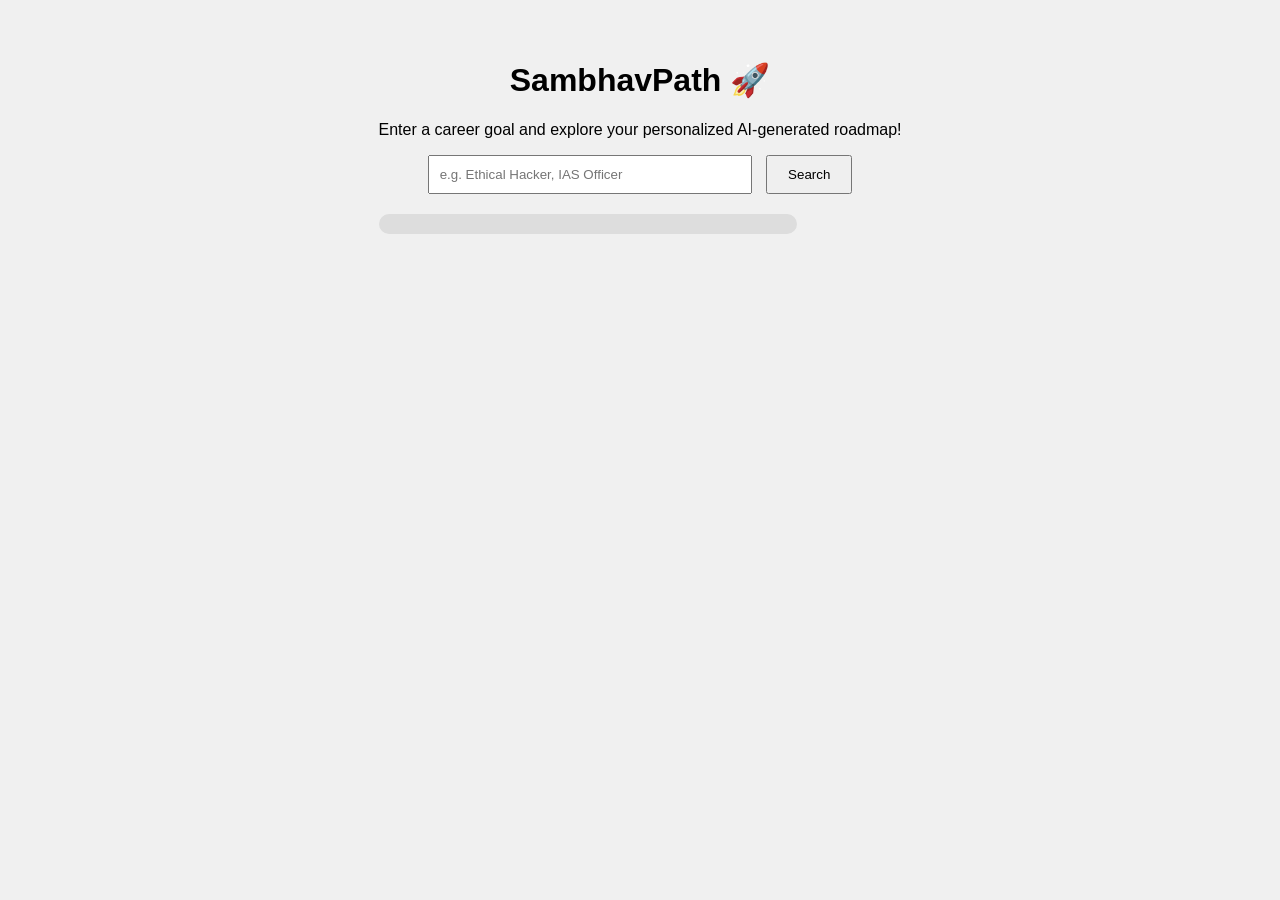
<file: index.html>
<!DOCTYPE html>
<html lang="en">
<head>
    <meta charset="UTF-8" />
    <meta name="viewport" content="width=device-width, initial-scale=1.0">
    <title>SambhavPath - Career Roadmap Explorer</title>
    <link rel="stylesheet" href="styles.css">
</head>
<body>
    <div class="container">
        <h1>SambhavPath 🚀</h1>
        <p>Enter a career goal and explore your personalized AI-generated roadmap!</p>
        <input type="text" id="searchInput" placeholder="e.g. Ethical Hacker, IAS Officer">
        <button id="searchBtn">Search</button>
        <div id="errorMessage" style="color: red; margin-top: 20px;"></div>
        <div id="roadmapContainer"></div>
        <div id="progressBar">
            <div id="progressFill"></div>
        </div>
    </div>
<script src="script.js" defer></script>
</body>
</html>
</file>
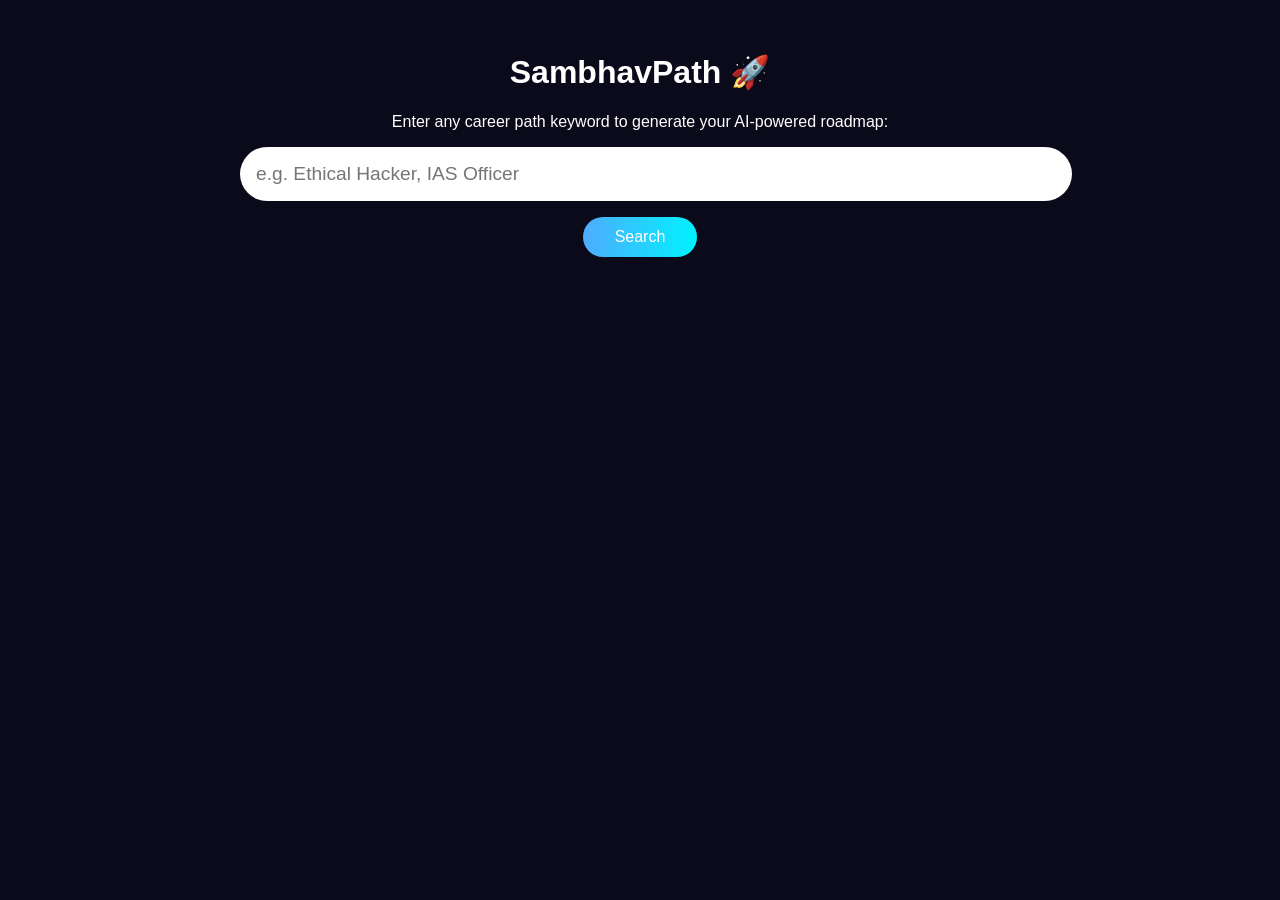
<file: SambhavPath_OpenRouter_Integrated.html>
<!DOCTYPE html>
<html lang="en">
<head>
  <meta charset="UTF-8" />
  <meta name="viewport" content="width=device-width, initial-scale=1.0"/>
  <title>SambhavPath - AI Career Roadmap</title>
  <style>
    body {
      background-color: #0a0a1a;
      color: #ffffff;
      font-family: 'Segoe UI', Tahoma, Geneva, Verdana, sans-serif;
      margin: 0;
      padding: 0;
    }
    .container {
      max-width: 800px;
      margin: auto;
      padding: 2rem;
      text-align: center;
    }
    .search-bar {
      width: 100%;
      padding: 1rem;
      border-radius: 50px;
      border: none;
      font-size: 1.2rem;
      margin-bottom: 1rem;
    }
    .search-btn {
      padding: 0.7rem 2rem;
      font-size: 1rem;
      border-radius: 50px;
      border: none;
      background: linear-gradient(90deg, #4facfe 0%, #00f2fe 100%);
      color: white;
      cursor: pointer;
    }
    .milestone {
      background-color: rgba(255,255,255,0.1);
      border-radius: 10px;
      margin: 1.5rem 0;
      padding: 1rem;
      text-align: left;
    }
    .milestone h3 {
      margin: 0 0 0.5rem 0;
    }
    .loading {
      margin-top: 1rem;
    }
  </style>
</head>
<body>
  <div class="container">
    <h1>SambhavPath 🚀</h1>
    <p>Enter any career path keyword to generate your AI-powered roadmap:</p>
    <input id="searchInput" type="text" class="search-bar" placeholder="e.g. Ethical Hacker, IAS Officer" />
    <button class="search-btn" onclick="searchRoadmap()">Search</button>
    <div class="loading" id="loading" style="display:none;">Loading roadmap...</div>
    <div id="milestones"></div>
  </div>

  <script>
    const apiKey = "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";

    async function searchRoadmap() {
      const input = document.getElementById("searchInput").value.trim();
      const loading = document.getElementById("loading");
      const milestones = document.getElementById("milestones");

      if (!input) return;

      loading.style.display = "block";
      milestones.innerHTML = "";

      const prompt = "Give a complete, detailed step-by-step career roadmap for becoming a " + input + ". Include at least 20 bullet points with key steps, exams, skills, timelines, and alternate routes. Use line breaks.";

      try {
        const response = await fetch("https://openrouter.ai/api/v1/chat/completions", {
          method: "POST",
          headers: {
            "Authorization": "Bearer " + apiKey,
            "Content-Type": "application/json",
            "HTTP-Referer": "https://sambhavpath-utkarsh",
            "X-Title": "SambhavPath AI Roadmap"
          },
          body: JSON.stringify({
            model: "mistral/mistral-7b-instruct",
            messages: [{ role: "user", content: prompt }]
          })
        });

        const data = await response.json();
        loading.style.display = "none";

        if (!data.choices || !data.choices[0]) {
          milestones.innerHTML = "<p>Could not generate roadmap. Try again.</p>";
          return;
        }

        const lines = data.choices[0].message.content.split("\n").filter(line => line.trim() !== "");
        lines.forEach((line, index) => {
          const div = document.createElement("div");
          div.className = "milestone";
          div.innerHTML = "<h3>Step " + (index + 1) + "</h3><p>" + line + "</p>";
          milestones.appendChild(div);
        });

      } catch (err) {
        console.error(err);
        loading.style.display = "none";
        milestones.innerHTML = "<p>Error fetching roadmap. Please try again.</p>";
      }
    }
  </script>
</body>
</html>
</file>
<file: styles.css>
body {
    font-family: Arial, sans-serif;
    display: flex;
    justify-content: center;
    align-items: center;
    flex-direction: column;
    padding: 2rem;
    background-color: #f0f0f0;
}
.container {
    text-align: center;
}
#searchInput {
    padding: 10px;
    width: 300px;
    margin-right: 10px;
}
#searchBtn {
    padding: 10px 20px;
}
#roadmapContainer {
    margin-top: 20px;
    width: 80%;
}
#progressBar {
    width: 80%;
    height: 20px;
    background-color: #ddd;
    margin-top: 20px;
    border-radius: 10px;
    overflow: hidden;
}
#progressFill {
    height: 100%;
    background-color: #4caf50;
    width: 0;
    transition: width 0.5s;
}
.milestone {
    margin: 10px 0;
    padding: 10px;
    background-color: white;
    border-left: 4px solid #4caf50;
    text-align: left;
    border-radius: 5px;
}
</file>
